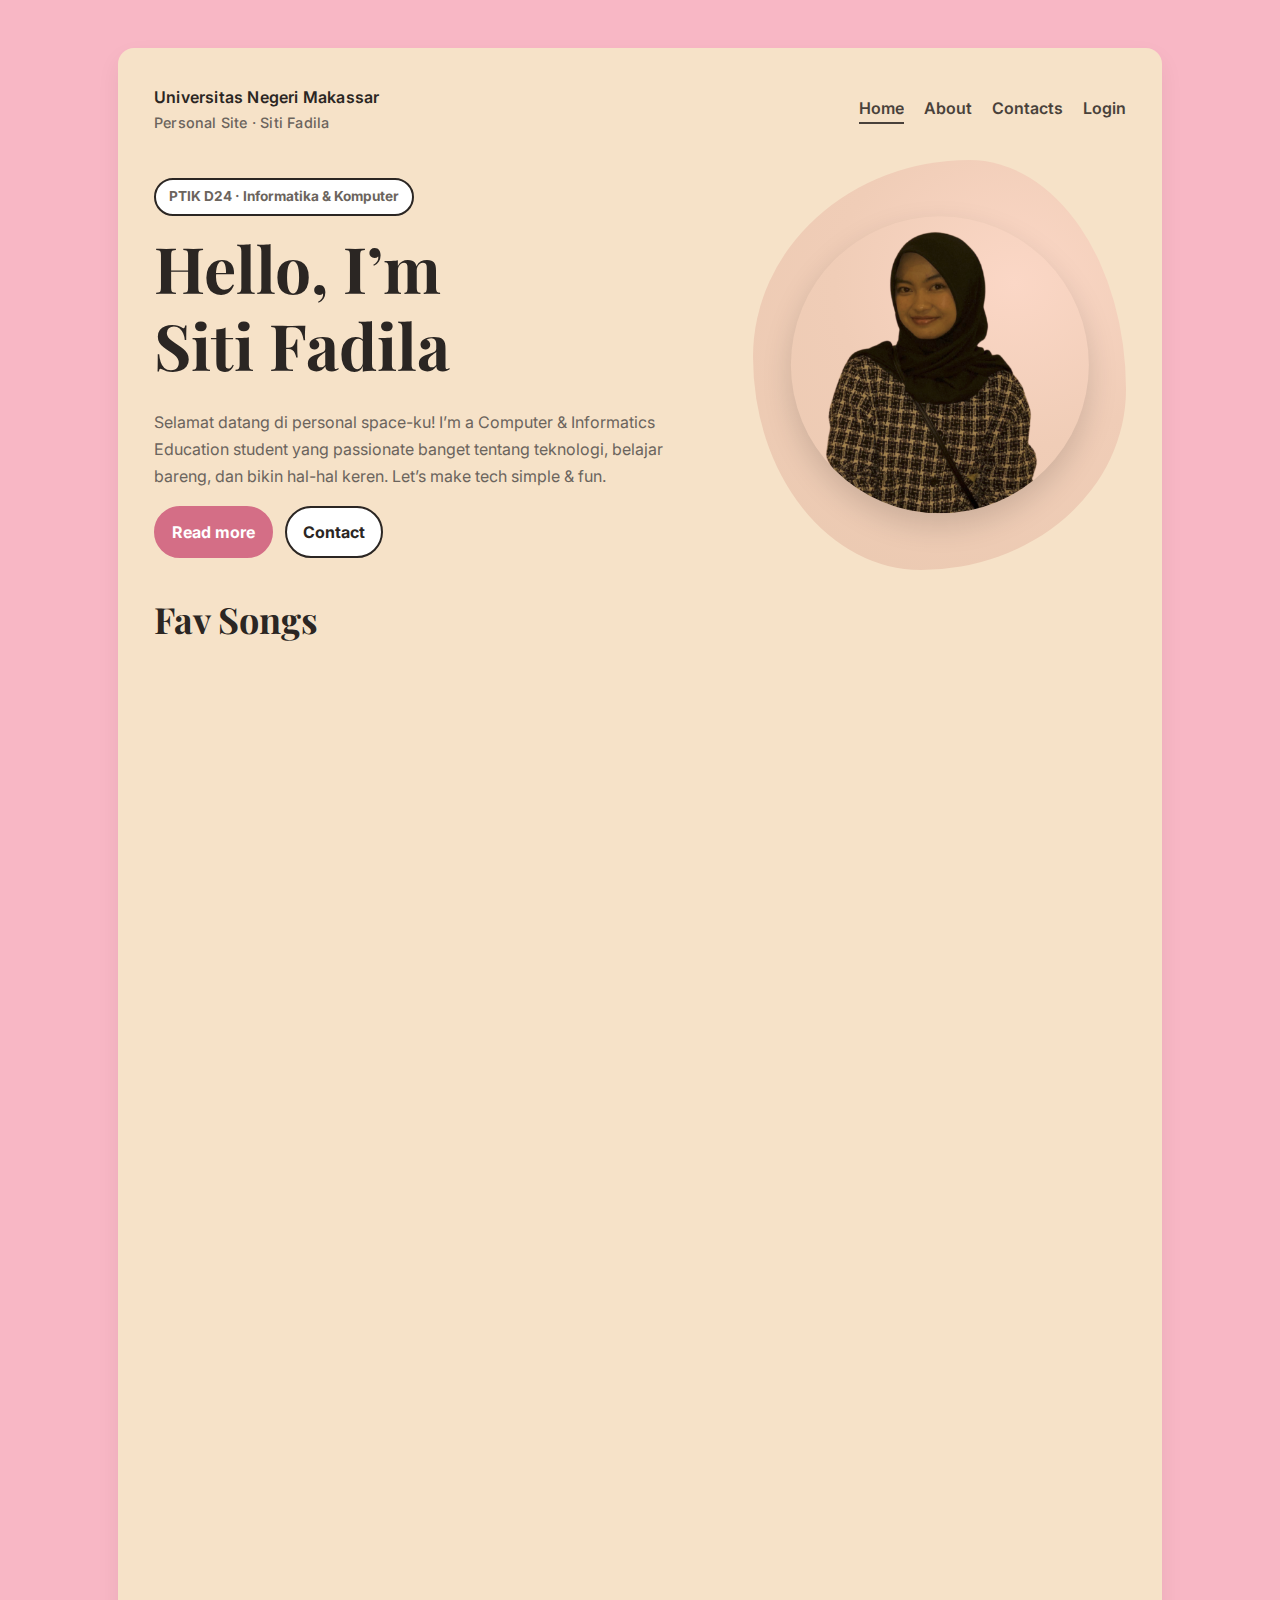
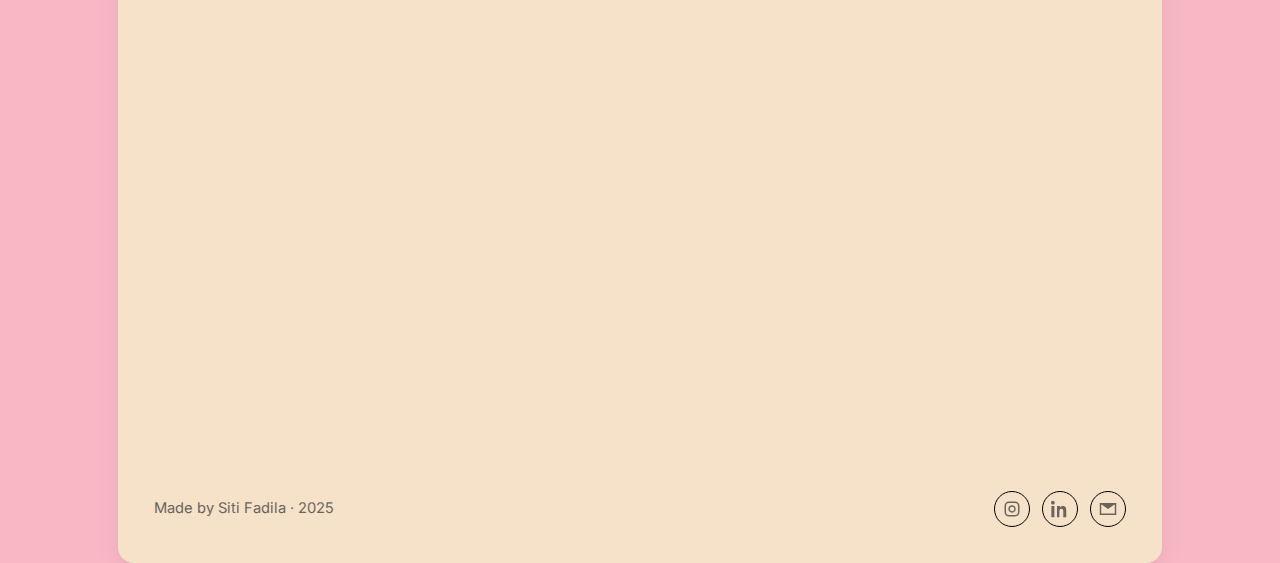
<file: index.html>
<!doctype html>
<html lang="id">
<head>

  <meta charset="utf-8" />
  <meta name="viewport" content="width=device-width, initial-scale=1" />
  <title>Siti Fadila — Portfolio</title>
  <link rel="preconnect" href="https://fonts.googleapis.com">
  <link rel="preconnect" href="https://fonts.gstatic.com" crossorigin>
  <link href="https://fonts.googleapis.com/css2?family=Inter:wght@400;600;700&family=Playfair+Display:wght@600;700&display=swap" rel="stylesheet">
  <link rel="stylesheet" href="styles.css" />

</head>
<body>
  <div id="page-content" class="page-transition">
  <div class="wrapper">
    <div class="card">
      
  <header class="site-header">
    <div class="brand">
      Universitas Negeri Makassar
      <small>Personal Site · Siti Fadila</small>
    </div>
    <nav class="nav">
      <a href="index.html">Home</a>
      <a href="about.html">About</a>
      <a href="contacts.html">Contacts</a>
      <a href="login.html">Login</a>
    </nav>
  </header>

      <section class="hero mt-m">
        <div class="intro">
          <p class="pill">PTIK D24 · Informatika & Komputer</p>
          <h1>Hello, I’m <br/>Siti Fadila</h1>
          <p>Selamat datang di personal space-ku! I’m a Computer & Informatics Education student yang passionate banget tentang teknologi, belajar bareng, dan bikin hal-hal keren. Let’s make tech simple & fun.</p>
          <div class="actions">
            <a class="btn primary" href="about.html">Read more</a>
            <a class="btn light" href="contacts.html">Contact</a>
          </div>
        </div>
        <div class="blob">
          <img src="assets/profile-1.png" alt="Foto profil Siti Fadila" />
        </div>
      </section>

       <h2 class="section-title mt-l">Fav Songs</h2>
  <div class="songs">
    <article class="song-card reveal">
      <img src="assets/song-1.jpg" alt="Cover lagu Nadhif – Bergema Sampai Selamanya"/>
      <div class="song-content">
        <div>
          <h3>Bergema Sampai Selamanya — Nadhif</h3>
          <p class="small">One of my favs to focus ✨</p>
        </div>
        <button class="btn play-btn" data-audio="assets/song-1.mp3">Play</button>
      </div>
    </article>

  <article class="song-card reveal">
      <img src="assets/song-2.jpg" alt="Cover lagu Matty Healy – About You"/>
      <div class="song-content">
        <div>
          <h3>About You — Matty Healy</h3>
          <p class="small">Chill vibes for study time.</p>
        </div>
        <button class="btn play-btn" data-audio="assets/song-2.mp3">Play</button>
      </div>
    </article>

  <article class="song-card reveal">
      <img src="assets/song-3.jpg" alt="Cover lagu Kahlita & Monita Tahalea – Titik Nadir"/>
      <div class="song-content">
        <div>
          <h3>Titik Nadir — Kahlita & Monita Tahalea</h3>
          <p class="small">All-time mood booster ♫</p>
        </div>
        <button class="btn play-btn" data-audio="assets/song-3.mp3">Play</button>
      </div>
    </article>
  </div>


  <footer class="footer">
    <div class="small">Made by Siti Fadila · 2025</div>
    <div class="socials">
      <a class="icon" href="https://instagram.com/_ssfadila" target="_blank" aria-label="Instagram">
        <svg viewBox="0 0 24 24" fill="none" stroke="currentColor" stroke-width="2"><rect x="3" y="3" width="18" height="18" rx="5"/><path d="M16 11.37A4 4 0 1 1 12.63 8 4 4 0 0 1 16 11.37z"/><line x1="17.5" y1="6.5" x2="17.5" y2="6.5"/></svg>
      </a>
      <a class="icon" href="https://www.linkedin.com" target="_blank" aria-label="LinkedIn">
        <svg viewBox="0 0 24 24" fill="currentColor"><path d="M4.98 3.5C4.98 4.88 3.86 6 2.5 6S0 4.88 0 3.5 1.12 1 2.5 1 4.98 2.12 4.98 3.5zM.5 8h4V23h-4zM8 8h3.8v2.05h.05c.53-1 1.82-2.05 3.75-2.05 4.01 0 4.75 2.64 4.75 6.08V23h-4v-7.31c0-1.74-.03-3.98-2.43-3.98-2.43 0-2.8 1.9-2.8 3.86V23H8z"/></svg>
      </a>
      <a class="icon" href="mailto:sfadila099@gmail.com" aria-label="Email">
        <svg viewBox="0 0 24 24" fill="currentColor"><path d="M2 5h20v14H2z" fill="none" stroke="currentColor" stroke-width="2"/><path d="M22 5l-10 7L2 5"/></svg>
      </a>
    </div>
  </footer>

    </div>
  </div>
</div>

    <audio id="audio-player" preload="metadata" aria-hidden="true" tabindex="-1"></audio>
  <script src="script.js"></script>
</body>
</html>
</file>
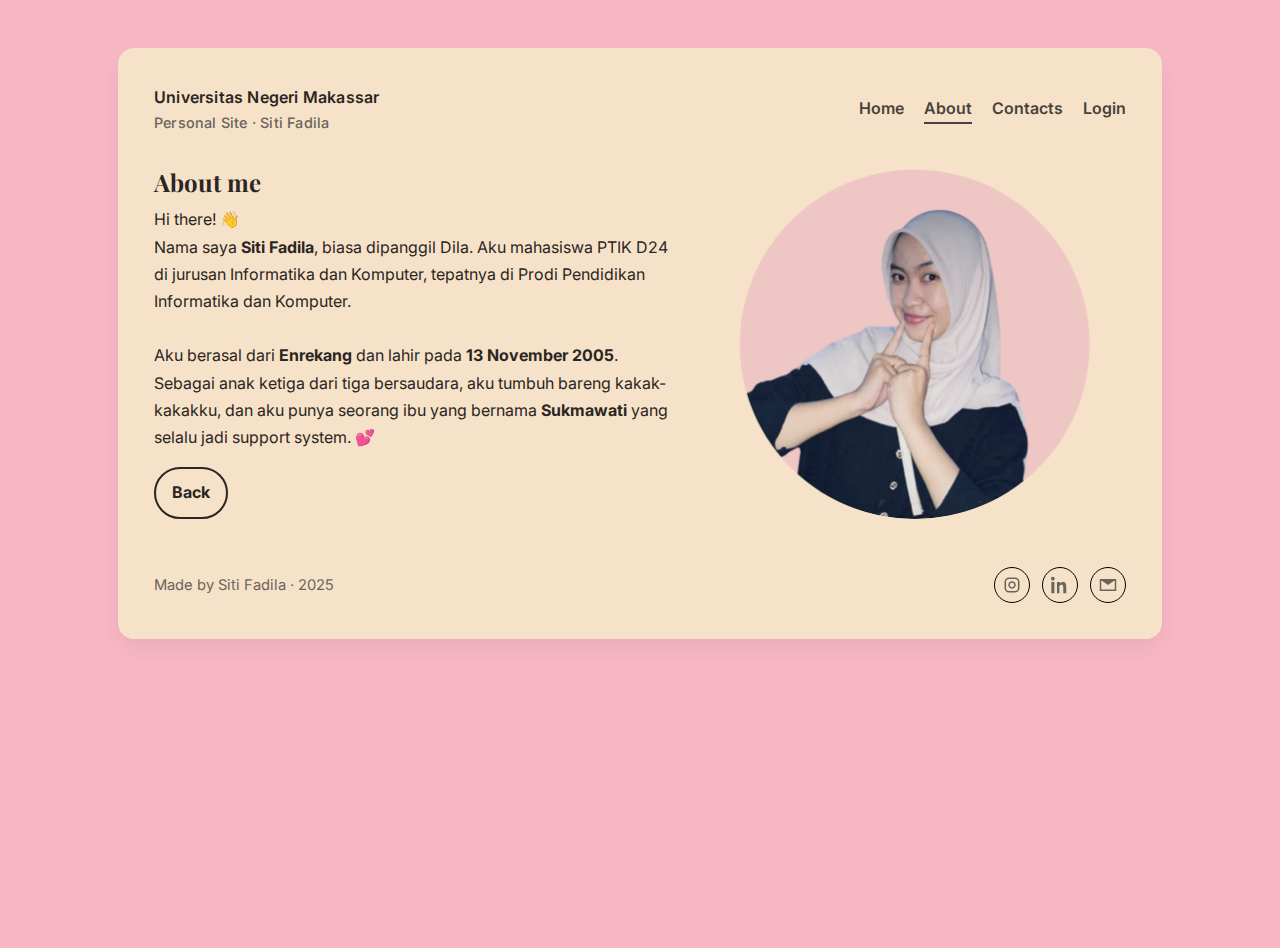
<file: about.html>
<!doctype html>
<html lang="id">
<head>

  <meta charset="utf-8" />
  <meta name="viewport" content="width=device-width, initial-scale=1" />
  <title>Siti Fadila — Portfolio</title>
  <link rel="preconnect" href="https://fonts.googleapis.com">
  <link rel="preconnect" href="https://fonts.gstatic.com" crossorigin>
  <link href="https://fonts.googleapis.com/css2?family=Inter:wght@400;600;700&family=Playfair+Display:wght@600;700&display=swap" rel="stylesheet">
  <link rel="stylesheet" href="styles.css" />

</head>
<body>
  <div id="page-content" class="page-transition">
  <div class="wrapper">
    <div class="card">
      
  <header class="site-header">
    <div class="brand">
      Universitas Negeri Makassar
      <small>Personal Site · Siti Fadila</small>
    </div>
    <!-- Tambahkan sebelum <nav class="nav"> -->
<button class="nav-toggle" aria-label="Toggle navigation" aria-expanded="false">
  <span></span>
  <span></span>
  <span></span>
</button>
    <nav class="nav">
      <a href="index.html">Home</a>
      <a href="about.html">About</a>
      <a href="contacts.html">Contacts</a>
      <a href="login.html">Login</a>
    </nav>
  </header>

      <section class="two-col mt-m">
        <div>
          <h2>About me</h2>
          <p>
Hi there! 👋<br/>
Nama saya <strong>Siti Fadila</strong>, biasa dipanggil Dila. Aku mahasiswa PTIK D24 di jurusan Informatika dan Komputer, tepatnya di Prodi Pendidikan Informatika dan Komputer.<br/><br/>
Aku berasal dari <strong>Enrekang</strong> dan lahir pada <strong>13 November 2005</strong>. Sebagai anak ketiga dari tiga bersaudara, aku tumbuh bareng kakak-kakakku, dan aku punya seorang ibu yang bernama <strong>Sukmawati</strong> yang selalu jadi support system. 💕
</p>
          <a class="btn" href="index.html">Back</a>
        </div>
        <div class="center">
          <img src="assets/profile-2.png" alt="Foto Siti Fadila" style="width:min(380px, 85%); aspect-ratio:1/1; object-fit:cover; border-radius:50%;" />
        </div>
      </section>
      
  <footer class="footer">
    <div class="small">Made by Siti Fadila · 2025</div>
    <div class="socials">
      <a class="icon" href="https://instagram.com/_ssfadila" target="_blank" aria-label="Instagram">
        <svg viewBox="0 0 24 24" fill="none" stroke="currentColor" stroke-width="2"><rect x="3" y="3" width="18" height="18" rx="5"/><path d="M16 11.37A4 4 0 1 1 12.63 8 4 4 0 0 1 16 11.37z"/><line x1="17.5" y1="6.5" x2="17.5" y2="6.5"/></svg>
      </a>
      <a class="icon" href="https://www.linkedin.com" target="_blank" aria-label="LinkedIn">
        <svg viewBox="0 0 24 24" fill="currentColor"><path d="M4.98 3.5C4.98 4.88 3.86 6 2.5 6S0 4.88 0 3.5 1.12 1 2.5 1 4.98 2.12 4.98 3.5zM.5 8h4V23h-4zM8 8h3.8v2.05h.05c.53-1 1.82-2.05 3.75-2.05 4.01 0 4.75 2.64 4.75 6.08V23h-4v-7.31c0-1.74-.03-3.98-2.43-3.98-2.43 0-2.8 1.9-2.8 3.86V23H8z"/></svg>
      </a>
      <a class="icon" href="mailto:sfadila099@gmail.com" aria-label="Email">
        <svg viewBox="0 0 24 24" fill="currentColor"><path d="M2 5h20v14H2z" fill="none" stroke="currentColor" stroke-width="2"/><path d="M22 5l-10 7L2 5"/></svg>
      </a>
    </div>
  </footer>

    </div>
  </div>
  </div>
  <audio id="audio-player" preload="metadata" aria-hidden="true" tabindex="-1"></audio>
  <script src="script.js"></script>
</body>
</html>
</file>
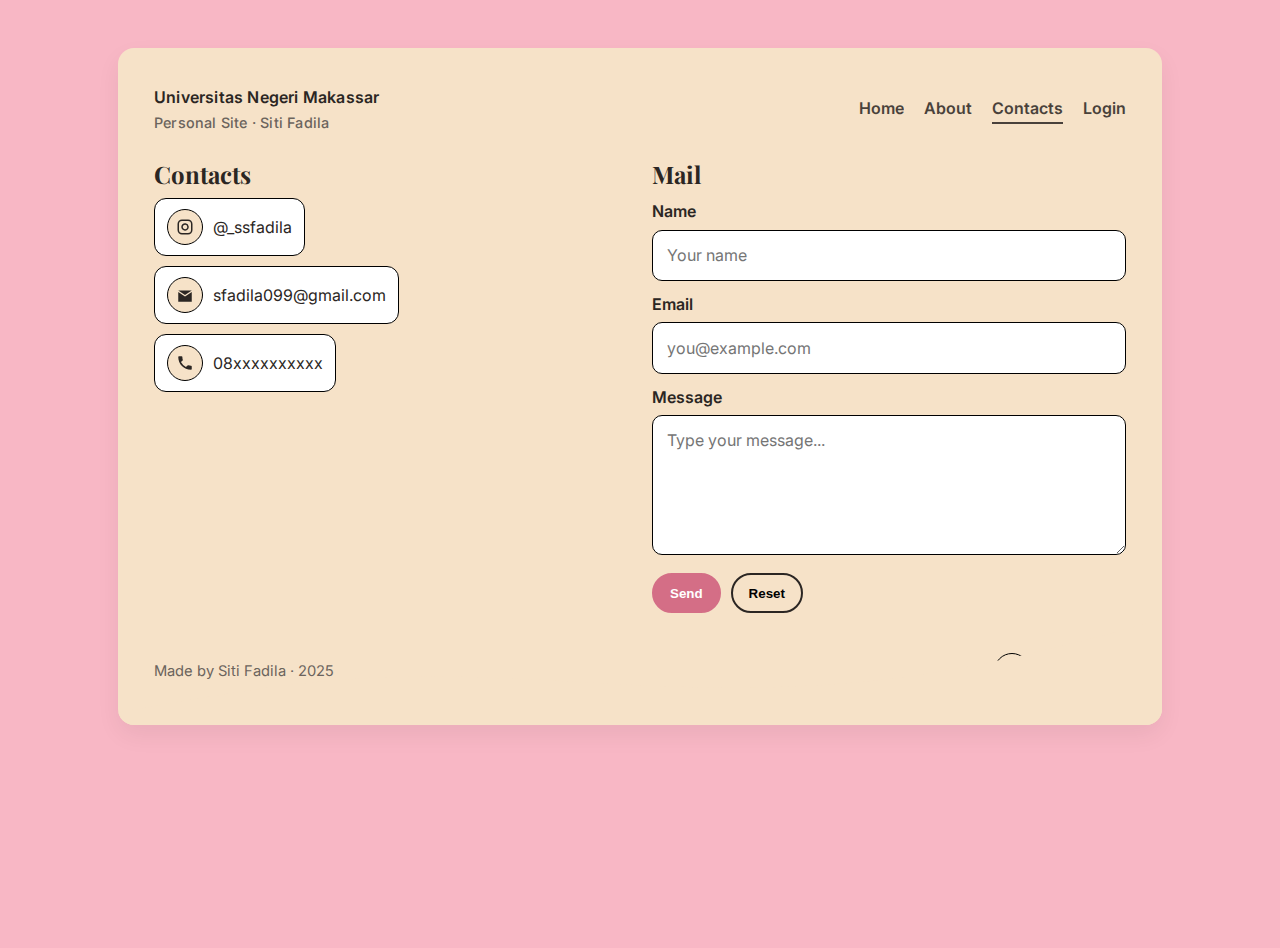
<file: contacts.html>
<!doctype html>
<html lang="id">
<head>

  <meta charset="utf-8" />
  <meta name="viewport" content="width=device-width, initial-scale=1" />
  <title>Siti Fadila — Portfolio</title>
  <link rel="preconnect" href="https://fonts.googleapis.com">
  <link rel="preconnect" href="https://fonts.gstatic.com" crossorigin>
  <link href="https://fonts.googleapis.com/css2?family=Inter:wght@400;600;700&family=Playfair+Display:wght@600;700&display=swap" rel="stylesheet">
  <link rel="stylesheet" href="styles.css" />

</head>
<body>
  <div id="page-content" class="page-transition">
  <div class="wrapper">
    <div class="card wave-wrap">
      
  <header class="site-header">
    <div class="brand">
      Universitas Negeri Makassar
      <small>Personal Site · Siti Fadila</small>
    </div>
    <!-- Tambahkan sebelum <nav class="nav"> -->
<button class="nav-toggle" aria-label="Toggle navigation" aria-expanded="false">
  <span></span>
  <span></span>
  <span></span>
</button>
    <nav class="nav">
      <a href="index.html">Home</a>
      <a href="about.html">About</a>
      <a href="contacts.html">Contacts</a>
      <a href="login.html">Login</a>
    </nav>
  </header>

      <section class="columns mt-m" style="position:relative; z-index:2">
        <div>
          <h2>Contacts</h2>
          <div class="info-list">
            <div class="info-item">
              <span class="icon" aria-hidden="true">
                <svg viewBox="0 0 24 24" fill="none" stroke="currentColor" stroke-width="2"><rect x="3" y="3" width="18" height="18" rx="5"/><path d="M16 11.37A4 4 0 1 1 12.63 8 4 4 0 0 1 16 11.37z"/><line x1="17.5" y1="6.5" x2="17.5" y2="6.5"/></svg>
              </span>
              <a href="https://instagram.com/_ssfadila" target="_blank">@_ssfadila</a>
            </div>
            <div class="info-item">
              <span class="icon" aria-hidden="true">
                <svg viewBox="0 0 24 24" fill="currentColor"><path d="M21 8v13H3V8l9 6 9-6z"/><path d="M21 6H3l9 6 9-6z"/></svg>
              </span>
              <a href="mailto:sfadila099@gmail.com">sfadila099@gmail.com</a>
            </div>
            <!-- TODO: Replace with your real WhatsApp/phone number -->
            <div class="info-item">
              <span class="icon" aria-hidden="true">
                <svg viewBox="0 0 24 24" fill="currentColor"><path d="M6.62 10.79a15.05 15.05 0 0 0 6.59 6.59l2.2-2.2a1 1 0 0 1 1.01-.24c1.12.37 2.33.57 3.58.57a1 1 0 0 1 1 1V20a1 1 0 0 1-1 1C10.42 21 3 13.58 3 4a1 1 0 0 1 1-1h3.5a1 1 0 0 1 1 1c0 1.25.2 2.46.57 3.58a1 1 0 0 1-.24 1.01l-2.2 2.2z"/></svg>
              </span>
              <span>08xxxxxxxxxx</span>
            </div>
          </div>
        </div>

        <div>
          <h2>Mail</h2>
          <form id="contact-form" class="mt-s">
            <label for="name">Name</label>
            <input id="name" name="name" required placeholder="Your name" />

            <label class="mt-s" for="email">Email</label>
            <input id="email" name="email" type="email" required placeholder="you@example.com" />

            <label class="mt-s" for="message">Message</label>
            <textarea id="message" name="message" required placeholder="Type your message..."></textarea>

            <div class="form-actions">
              <button class="btn primary" type="submit">Send</button>
              <button class="btn" type="reset">Reset</button>
            </div>
          </form>
        </div>
      </section>
      <div class="wave" aria-hidden="true"></div>
      
  <footer class="footer">
    <div class="small">Made by Siti Fadila · 2025</div>
    <div class="socials">
      <a class="icon" href="https://instagram.com/_ssfadila" target="_blank" aria-label="Instagram">
        <svg viewBox="0 0 24 24" fill="none" stroke="currentColor" stroke-width="2"><rect x="3" y="3" width="18" height="18" rx="5"/><path d="M16 11.37A4 4 0 1 1 12.63 8 4 4 0 0 1 16 11.37z"/><line x1="17.5" y1="6.5" x2="17.5" y2="6.5"/></svg>
      </a>
      <a class="icon" href="https://www.linkedin.com" target="_blank" aria-label="LinkedIn">
        <svg viewBox="0 0 24 24" fill="currentColor"><path d="M4.98 3.5C4.98 4.88 3.86 6 2.5 6S0 4.88 0 3.5 1.12 1 2.5 1 4.98 2.12 4.98 3.5zM.5 8h4V23h-4zM8 8h3.8v2.05h.05c.53-1 1.82-2.05 3.75-2.05 4.01 0 4.75 2.64 4.75 6.08V23h-4v-7.31c0-1.74-.03-3.98-2.43-3.98-2.43 0-2.8 1.9-2.8 3.86V23H8z"/></svg>
      </a>
      <a class="icon" href="mailto:sfadila099@gmail.com" aria-label="Email">
        <svg viewBox="0 0 24 24" fill="currentColor"><path d="M2 5h20v14H2z" fill="none" stroke="currentColor" stroke-width="2"/><path d="M22 5l-10 7L2 5"/></svg>
      </a>
    </div>
  </footer>

    </div>
  </div>
  </div>
  <audio id="audio-player" preload="metadata" aria-hidden="true" tabindex="-1"></audio>
  <script src="script.js"></script>
</body>
</html>
</file>
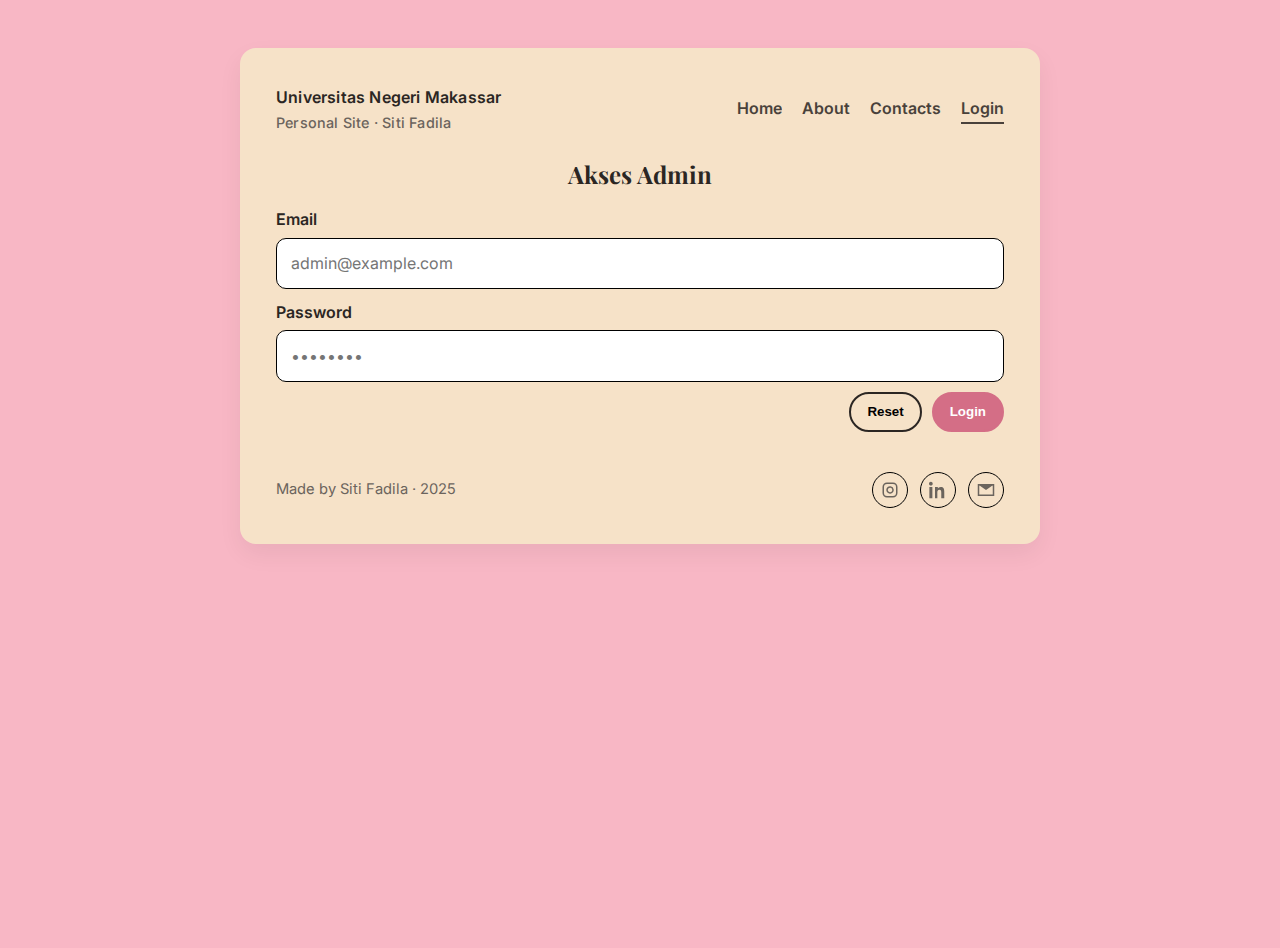
<file: login.html>
<!doctype html>
<html lang="id">
<head>

  <meta charset="utf-8" />
  <meta name="viewport" content="width=device-width, initial-scale=1" />
  <title>Siti Fadila — Portfolio</title>
  <link rel="preconnect" href="https://fonts.googleapis.com">
  <link rel="preconnect" href="https://fonts.gstatic.com" crossorigin>
  <link href="https://fonts.googleapis.com/css2?family=Inter:wght@400;600;700&family=Playfair+Display:wght@600;700&display=swap" rel="stylesheet">
  <link rel="stylesheet" href="styles.css" />

</head>
<body>
  <div id="page-content" class="page-transition">
  <div class="wrapper">
    <div class="card login-card">
      
  <header class="site-header">
    <div class="brand">
      Universitas Negeri Makassar
      <small>Personal Site · Siti Fadila</small>
    </div>
    <button class="nav-toggle" aria-label="Toggle menu" aria-expanded="false" aria-controls="site-nav">
      <span></span><span></span><span></span>
    </button>
    <nav id="site-nav" class="nav">
      <a href="index.html">Home</a>
      <a href="about.html">About</a>
      <a href="contacts.html">Contacts</a>
      <a href="login.html">Login</a>
    </nav>
  </header>

      <section class="mt-m">
        <h2 class="center">Akses Admin</h2>
        <form class="mt-m">
          <label for="lemail">Email</label>
          <input id="lemail" name="email" type="email" placeholder="admin@example.com" required />

          <label class="mt-s" for="lpass">Password</label>
          <input id="lpass" name="password" type="password" placeholder="••••••••" required />

          <div class="login-actions mt-s">
            <button class="btn" type="reset">Reset</button>
            <button class="btn primary" type="submit">Login</button>
          </div>
        </form>
      </section>
      
  <footer class="footer">
    <div class="small">Made by Siti Fadila · 2025</div>
    <div class="socials">
      <a class="icon" href="https://instagram.com/_ssfadila" target="_blank" aria-label="Instagram">
        <svg viewBox="0 0 24 24" fill="none" stroke="currentColor" stroke-width="2"><rect x="3" y="3" width="18" height="18" rx="5"/><path d="M16 11.37A4 4 0 1 1 12.63 8 4 4 0 0 1 16 11.37z"/><line x1="17.5" y1="6.5" x2="17.5" y2="6.5"/></svg>
      </a>
      <a class="icon" href="https://www.linkedin.com" target="_blank" aria-label="LinkedIn">
        <svg viewBox="0 0 24 24" fill="currentColor"><path d="M4.98 3.5C4.98 4.88 3.86 6 2.5 6S0 4.88 0 3.5 1.12 1 2.5 1 4.98 2.12 4.98 3.5zM.5 8h4V23h-4zM8 8h3.8v2.05h.05c.53-1 1.82-2.05 3.75-2.05 4.01 0 4.75 2.64 4.75 6.08V23h-4v-7.31c0-1.74-.03-3.98-2.43-3.98-2.43 0-2.8 1.9-2.8 3.86V23H8z"/></svg>
      </a>
      <a class="icon" href="mailto:sfadila099@gmail.com" aria-label="Email">
        <svg viewBox="0 0 24 24" fill="currentColor"><path d="M2 5h20v14H2z" fill="none" stroke="currentColor" stroke-width="2"/><path d="M22 5l-10 7L2 5"/></svg>
      </a>
    </div>
  </footer>

    </div>
  </div>
  </div>
  <audio id="audio-player" preload="metadata" aria-hidden="true" tabindex="-1"></audio>
  <script src="script.js"></script>
</body>
</html>
</file>
<file: styles.css>
/* ========== Siti Fadila — Simple Portfolio ========== */
:root{
  --pink: #f8b7c5;           /* page background */
  --cream: #f6e2c8;          /* card / section background */
  --text: #2b2623;
  --muted: #6b645d;
  --accent: #d46e86;         /* buttons / highlights */
  --radius: 16px;
  --shadow: 0 10px 24px rgba(0,0,0,.06);
  --space: clamp(16px, 2.2vw, 28px);
}
/* Animasi dasar */
.page-transition {
  opacity: 0;
  transform: translateY(10px);
  transition: opacity 0.5s ease, transform 0.5s ease;
}

.page-loaded {
  opacity: 1;
  transform: translateY(0);
}

*{box-sizing:border-box}
html,body{height:100%}
body{
  margin:0;
  font-family: "Inter", system-ui, -apple-system, Segoe UI, Roboto, Arial, sans-serif;
  color:var(--text);
  background:var(--pink);
  line-height:1.7;
  -webkit-font-smoothing:antialiased;
  text-rendering: optimizeLegibility;
}

h1,h2,h3,h4{
  font-family:"Playfair Display", Georgia, 'Times New Roman', serif;
  margin:0 0 .4em 0;
  line-height:1.2;
  color:var(--text);
}

p{margin:.5em 0 1em 0}

a{color:inherit; text-decoration:none}
a:focus-visible, button:focus-visible, input:focus-visible, textarea:focus-visible{
  outline: 3px solid #000; outline-offset: 2px;
}

/* Layout */
.wrapper{
  max-width: 1100px;
  margin: 48px auto;
  padding: 0 var(--space);
}
.card{
  background:var(--cream);
  border-radius: var(--radius);
  box-shadow: var(--shadow);
  padding: clamp(20px, 3vw, 36px);
}

/* Header / Nav */
.site-header{
  display:flex;
  align-items:center;
  justify-content:space-between;
  gap:16px;
  margin-bottom: 24px;
}
.brand{
  font-weight:600;
  letter-spacing:.2px;
}
.brand small{
  display:block;
  color:var(--muted);
  font-weight:500;
  font-size:.9rem;
}
.nav{
  display:flex; gap:20px;
}
.nav a{
  opacity:.85;
  font-weight:600;
}
.nav a.active{ border-bottom:2px solid var(--text); }
.nav a:hover{ opacity:1 }

/* Buttons */
.btn{
  display:inline-block;
  padding:.65rem 1rem;
  border-radius: 999px;
  font-weight:700;
  border:2px solid var(--text);
  background:#fff0;
  transition: transform .1s ease, background .2s ease, color .2s ease;
}
.btn:hover{ transform: translateY(-1px) }
.btn.primary{
  background:var(--accent);
  border-color:var(--accent);
  color:white;
}
.btn.light{ background:white }

/* Hero */
.hero{
  display:grid;
  grid-template-columns: 1.2fr .8fr;
  align-items:center;
  gap: clamp(20px, 4vw, 40px);
}
.hero h1{
  font-size: clamp(36px, 5vw, 64px);
}
.hero .intro p{ color: var(--muted); max-width: 60ch }
.actions{ display:flex; gap:12px; margin-top:12px }

/* Blob portrait */
.blob{
  position:relative;
  width:min(420px, 100%);
  margin-left:auto;
  aspect-ratio: 1 / 1.1;
}
.blob::before{
  content:"";
  position:absolute; inset:0;
  background: radial-gradient(120% 100% at 70% 30%, #fbd7c6 0%, #f0cdb7 40%, #e9c8af 100%);
  border-radius: 58% 42% 55% 45% / 48% 56% 44% 52%;
}
.blob img{
  position:absolute; inset:8% 10% 8% 10%;
  width:auto; height:auto; max-width:80%; max-height:84%;
  border-radius: 50%;
  object-fit: cover;
  left:50%; top:50%; transform:translate(-50%,-50%);
  box-shadow: 0 12px 30px rgba(0,0,0,.15);
}

/* Section heading */
.section-title{
  margin: 28px 0 16px 0;
  font-size: clamp(24px, 3.5vw, 36px);
}

/* Song cards */
.songs{
  display:grid;
  gap:18px;
}
.song-card{
  display:grid;
  grid-template-columns: 1.2fr 1fr;
  background:white;
  border-radius: 16px;
  overflow:hidden;
  box-shadow: var(--shadow);
}
.song-card img{
  width:100%; height:100%; object-fit:cover; filter: grayscale(100%);
}
.song-content{
  padding: 22px;
  display:flex; flex-direction:column; justify-content:space-between;
  background:#fff;
}
.song-content h3{ margin:0 0 8px 0 }
.song-content .btn{ align-self:flex-start }

/* Footer */
.footer{
  display:flex; align-items:center; justify-content:space-between;
  margin-top:28px; padding-top:12px;
  color:var(--muted);
}
.socials{ display:flex; gap:12px; align-items:center }
.icon{
  display:inline-grid; place-items:center;
  width:36px; height:36px; border-radius:50%;
  background: var(--cream);
  border:1.5px solid #000;
}
.icon svg{ width:18px; height:18px; }

/* About page */
.two-col{
  display:grid; gap: clamp(16px, 4vw, 32px);
  grid-template-columns: 1.1fr .9fr;
  align-items:center;
}
.pill{
  display:inline-block; font-weight:700; font-size:.85rem;
  background: #fff; border:2px solid var(--text);
  padding:.35rem .8rem; border-radius:999px;
}

/* Contact page */
.columns{
  display:grid; gap:24px; grid-template-columns: 1fr 1fr;
}
.info-list{
  display:grid; gap:10px; margin:10px 0 0 0;
}
.info-item{
  background:white; border-radius:12px; padding:10px 12px; border:1.5px solid #000;
  display:flex; align-items:center; gap:10px; width:max-content;
}
label{ display:block; font-weight:600; margin:.25rem 0 }
input, textarea{
  width:100%;
  border:1.5px solid #000; border-radius:10px; padding:.7rem .9rem;
  background:white; font:inherit;
}
textarea{ min-height:140px; resize:vertical }
.form-actions{ display:flex; gap:10px; margin-top:10px }

/* Decorative wave at the bottom */
.wave-wrap{ position:relative; overflow:hidden; border-radius: var(--radius); }
.wave{
  position:absolute; left:0; right:0; bottom:-1px;
  height:120px; pointer-events:none;
  background: url('data:image/svg+xml;utf8,<svg xmlns="http://www.w3.org/2000/svg" viewBox="0 0 1440 320"><path fill="%23f6e2c8" d="M0,224L60,213.3C120,203,240,181,360,176C480,171,600,181,720,186.7C840,192,960,192,1080,176C1200,160,1320,128,1380,112L1440,96L1440,320L1380,320C1320,320,1200,320,1080,320C960,320,840,320,720,320C600,320,480,320,360,320C240,320,120,320,60,320L0,320Z"></path></svg>') center/cover no-repeat;
}

/* Login */
.login-card{ max-width: 800px; margin-inline:auto; }
.login-card h2{ text-align:center; }
.login-actions{ display:flex; gap:10px; justify-content:flex-end }
.small{ font-size:.92rem; color:var(--muted) }

/* Utilities */
.mt-s{ margin-top: 10px }
.mt-m{ margin-top: 18px }
.mt-l{ margin-top: 28px }
.center{ text-align:center }

/* Responsive */
@media (max-width: 900px){
  .hero, .two-col, .columns, .song-card{ grid-template-columns: 1fr; }
  .blob{ margin-inline:auto }
  .footer{ flex-direction:column; gap:10px }
}
@media (prefers-reduced-motion: reduce){
  .btn{ transition: none }
}
#audio-player { display: none !important; width: 0; height: 0; }
    .play-btn.is-playing { /* opsional, buat style tombol saat playing */
      opacity: 0.9;
    }

/* Reveal on scroll */
.reveal{ opacity:0; transform: translateY(20px); transition: opacity 1.1s cubic-bezier(.22,.61,.36,1), transform 1.1s cubic-bezier(.22,.61,.36,1); }
.reveal.in-view{ opacity:1; transform:none }
@media (prefers-reduced-motion: reduce){
  .reveal{ transition: none; opacity: 1; transform: none; }
}
/* Hamburger menu styles */
.nav-toggle {
  display: none;
  flex-direction: column;
  justify-content: center;
  gap: 5px;
  width: 40px;
  height: 40px;
  background: none;
  border: none;
  cursor: pointer;
  z-index: 20;
}
.nav-toggle span {
  display: block;
  height: 4px;
  width: 100%;
  background: var(--text);
  border-radius: 2px;
  transition: all 0.3s;
}
@media (max-width: 700px) {
  .nav {
    position: absolute;
    top: 64px;
    right: 24px;
    background: var(--cream);
    border-radius: var(--radius);
    box-shadow: var(--shadow);
    flex-direction: column;
    gap: 0;
    overflow: hidden;
    max-height: 0;
    transition: max-height 0.3s;
    width: 180px;
    z-index: 10;
  }
  .nav.open {
    max-height: 300px;
    padding: 10px 0;
  }
  .nav a {
    padding: 14px 24px;
    border-bottom: 1px solid #eee;
    display: block;
  }
  .nav-toggle {
    display: flex;
  }
</file>
